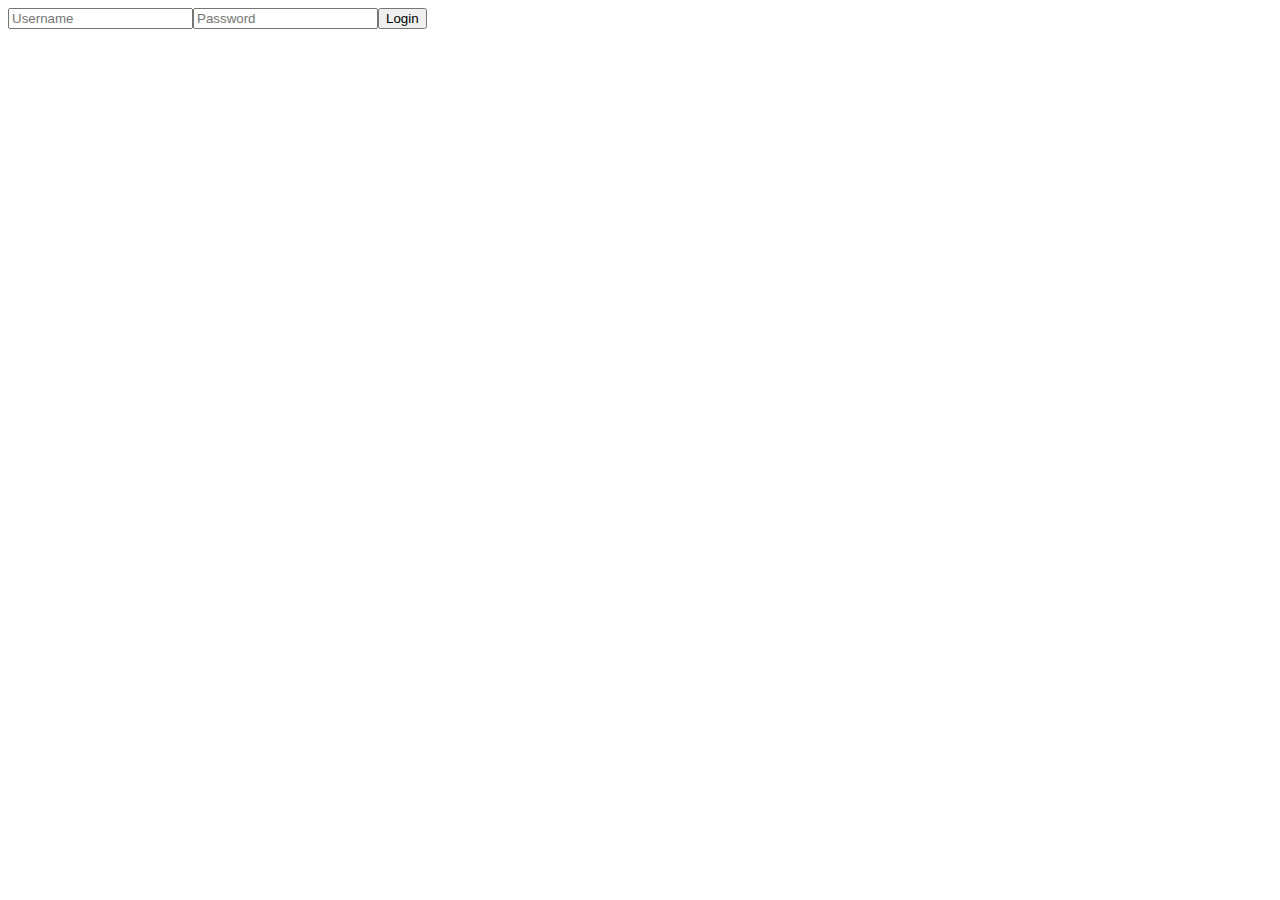
<file: index.html>
<!DOCTYPE html>
<html lang="en">
<head>
    <meta charset="UTF-8">
    <meta name="viewport" content="width=device-width, initial-scale=1.0">
    <title>Document</title>
</head>
<body>
    <script src="script.js"></script>
</body>
</html>
</file>
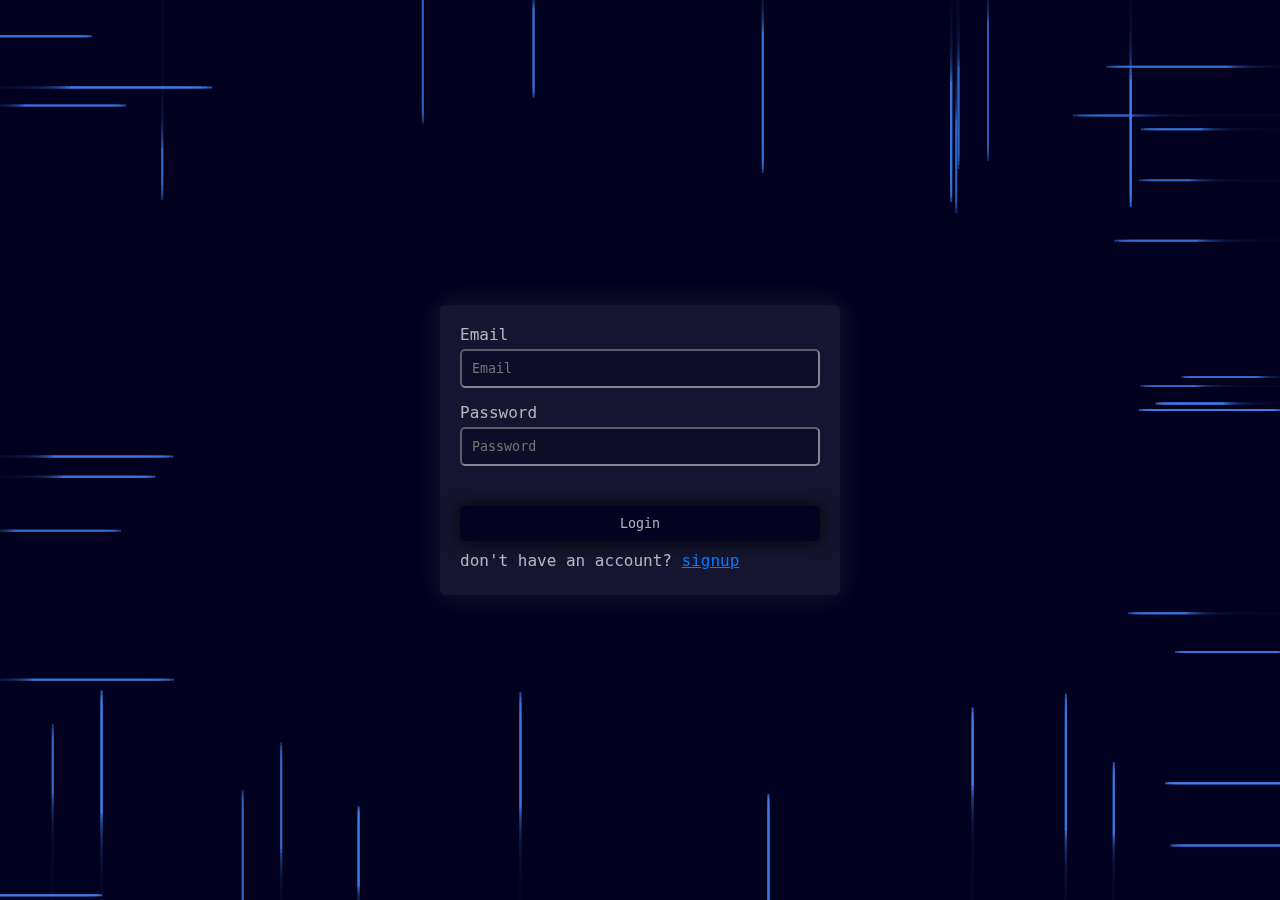
<file: public/index.html>
<!DOCTYPE html>
<html lang="en">
  <head>
    <meta charset="UTF-8" />
    <meta name="viewport" content="width=device-width, initial-scale=1.0" />
    <title>Login</title>
    <link
      rel="stylesheet"
      href="https://cdnjs.cloudflare.com/ajax/libs/font-awesome/6.5.0/css/all.min.css"
    />
    <link rel="stylesheet" href="../css/signup.css" />
    <link rel="stylesheet" href="../css/background.css" />
  </head>

  <body>
    <canvas id="beamsCanvas"></canvas>

    <form action="" id="login-form">
      <div>
        <label for="email">Email</label>
        <input type="text" id="email" placeholder="Email" />
        <span id="email-error" class="error"></span>
      </div>
      <div>
        <label for="password">Password</label>
        <input type="password" id="password" placeholder="Password" />
        <span id="password-error" class="error"></span>
      </div>

      <button type="submit" id="login-btn">Login</button>
      <p id="do-not-have-account">
        don't have an account?
        <span><a href="signUp.html" id="signup-link">signup</a></span>
      </p>

      <div id="error-message" class="error-message"></div>
    </form>

    <script src="../script/background.js"></script>
    <script src="../script/login.js"></script>
  </body>
</html>
</file>
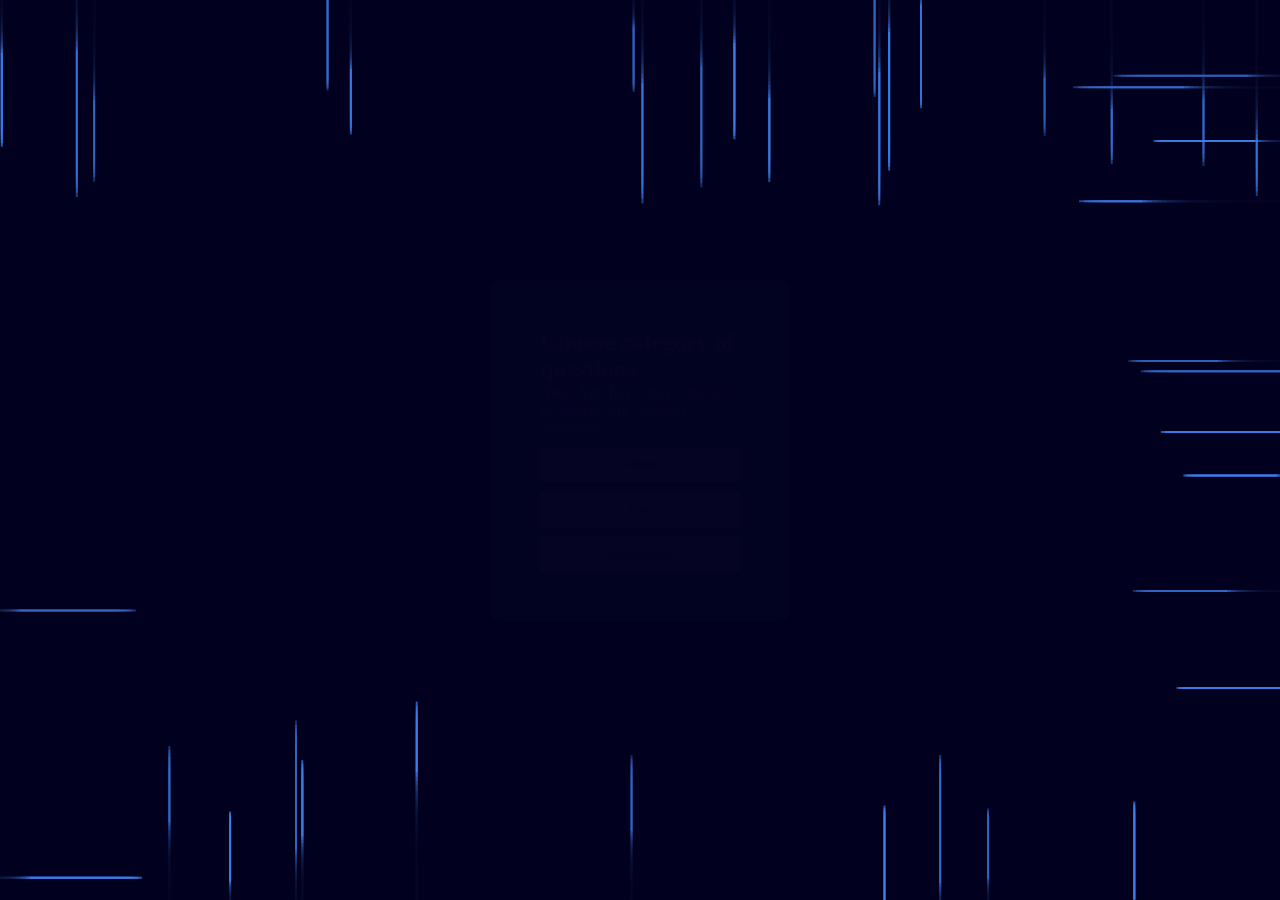
<file: html/questions.html>
<!DOCTYPE html>
<html lang="en">

<head>
  <meta charset="UTF-8" />
  <meta name="viewport" content="width=device-width, initial-scale=1.0" />
  <title>Document</title>
  <link rel="stylesheet" href="https://cdnjs.cloudflare.com/ajax/libs/font-awesome/6.5.0/css/all.min.css">
  <link rel="stylesheet" href="../css/questions.css" />
  <link rel="stylesheet" href="../css/background.css" />

</head>

<body>
  <canvas id="beamsCanvas"></canvas>

  <div id="categories-layout">
    <header>
      <h2>Choose category of questions</h2>
      <p>Note: You have only 3 minutes to answer any category questions</p>
    </header>
    <div id="category">
      <button class="category-btn" id="html-questions">Html</button>
      <button class="category-btn" id="css-questions">Css</button>
      <button class="category-btn" id="js-questions">Javascript</button>
    </div>
  </div>
  <script src="../script/questions.js"></script>
  <script src="../script/background.js"></script>
</body>

</html>
</file>
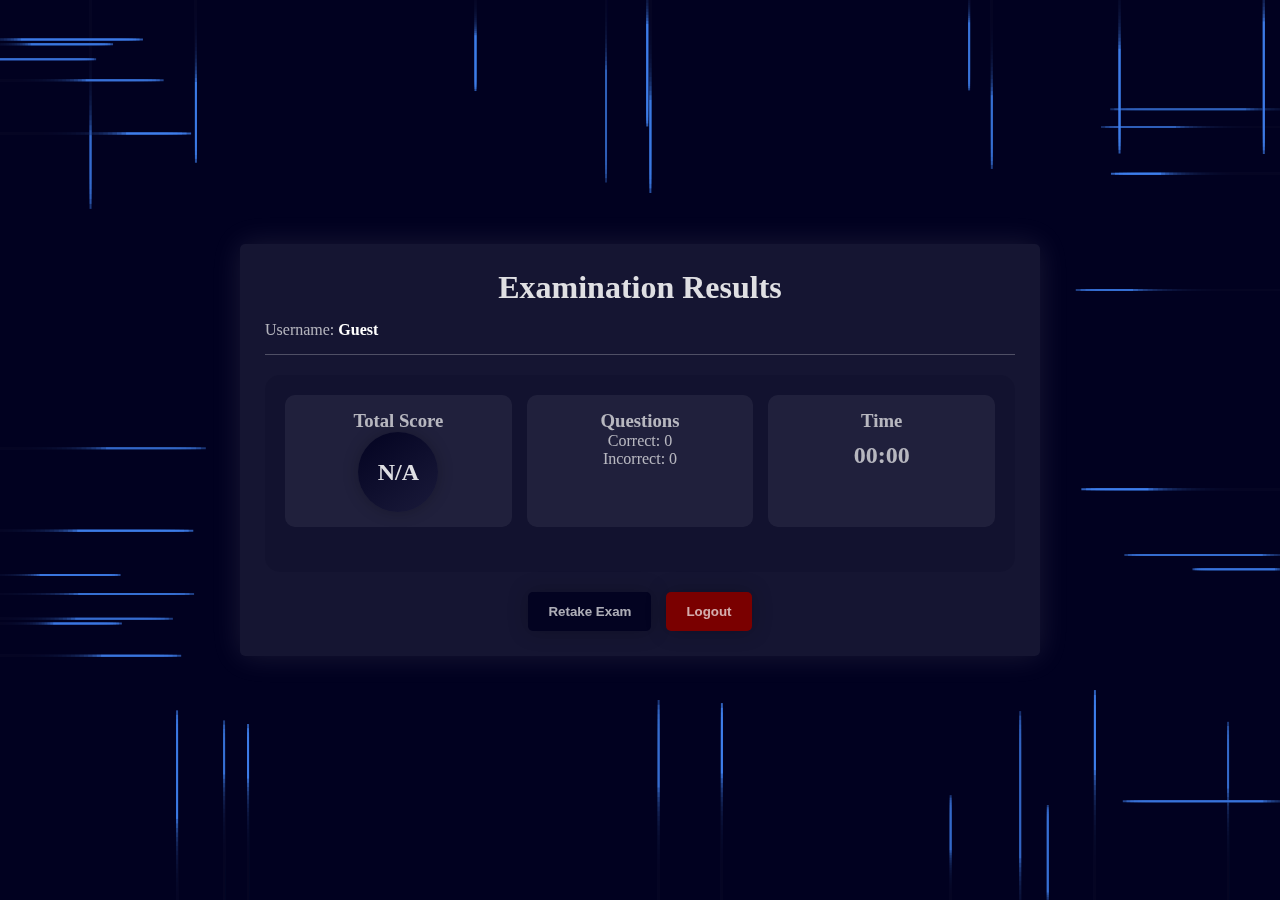
<file: html/results.html>
<!DOCTYPE html>
<html lang="en">

<head>
    <meta charset="UTF-8" />
    <meta name="viewport" content="width=device-width, initial-scale=1.0" />
    <title>Examination alults</title>
    <link rel="stylesheet" href="https://cdnjs.cloudflare.com/ajax/libs/font-awesome/6.5.0/css/all.min.css">
    <link rel="stylesheet" href="../css/background.css" />
    <link rel="stylesheet" href="../css/results.css">
</head>

<body>
    <canvas id="beamsCanvas"></canvas>

    <canvas id="fireworksCanvas" class="hidden"></canvas>


    <div id="success-screen" class="result-state hidden">
        <h1></h1>
        <p>You passed the exam with <span id="score-success"></span>%</p>
    </div>
    
    <div id="fail-screen" class="result-state hidden">
        <h1></h1>
    </div>
    
    <div id="results-container">
        <div class="results-header">
            <h1>Examination Results</h1>
            <p id="result-message" class="result-message hidden"></p>
            <div class="user-info">
                <p>Username: <span id="username-display">Loading...</span></p>
            </div>
        </div>

        <div class="results-card">
            <div class="results-summary">
                <div class="summary-item">
                    <h3>Total Score</h3>
                    <div class="score-circle" id="total-score">0%</div>
                </div>
                <div class="summary-item">
                    <h3>Questions</h3>
                    <p>Correct: <span id="correct-count">0</span></p>
                    <p>Incorrect: <span id="incorrect-count">0</span></p>
                </div>
                <div class="summary-item">
                    <h3>Time</h3>
                    <div class="time-taken" id="time-taken">00:00</div>
                </div>
            </div>
        </div>

        <div class="action-buttons">
            <button id="retake-exam-btn">Retake Exam</button>
            <button id="logout-btn">Logout</button>
        </div>
    </div>

    <script src="../script/results.js"></script>
    <script src="../script/background.js"></script>
</body>

</html>
</file>
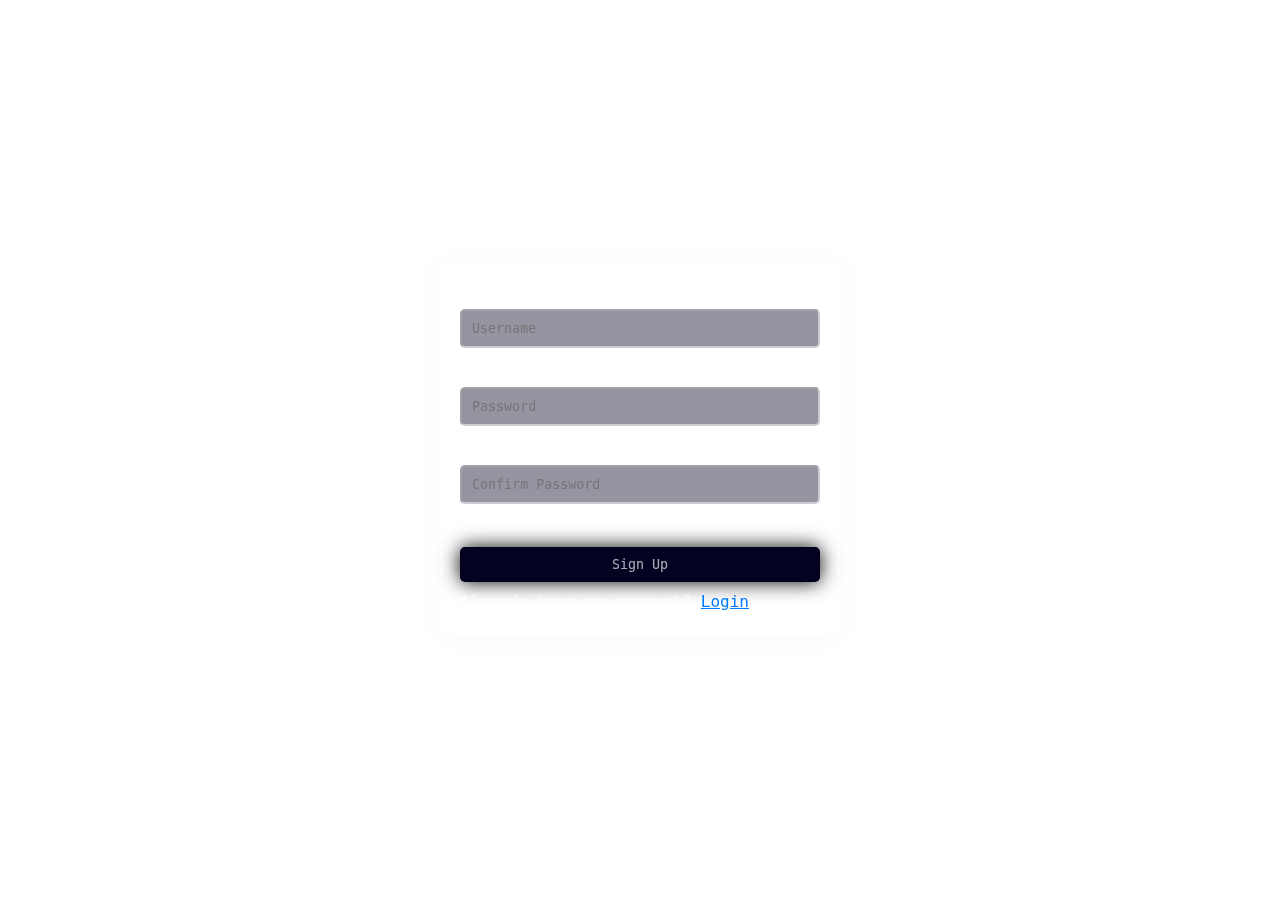
<file: html/signup.html>
<!DOCTYPE html>
<html lang="en">
  <head>
    <meta charset="UTF-8" />
    <meta name="viewport" content="width=device-width, initial-scale=1.0" />
    <title>Sign Up</title>
    <link rel="stylesheet" href="../css/signup.css" />
  </head>
  <body>
    <form action="" id="login-form">
      <div>
        <label for="userName">Username</label>
        <input type="text" id="userName" placeholder="Username" />
        <span id="userName-error" class="error"></span>
      </div>
      <div>
        <label for="password">Password</label>
        <input type="password" id="password" placeholder="Password" />
        <span id="password-error" class="error"></span>
      </div>
      <div>
        <label for="confirm-password">Confirm Password</label>
        <input
          type="password"
          id="confirm-password"
          placeholder="Confirm Password"
        />
        <span id="confirm-password-error" class="error"></span>
      </div>
      <button type="submit" id="signUp-btn">Sign Up</button>
      <p id="already-have-account">
        Already have an account? <span><a href="./login.html">Login</a></span>
      </p>

      <div id="error-message"></div>
      <div id="success-message"></div>
    </form>
    <script src="../script/signup.js"></script>
  </body>
</html>
</file>
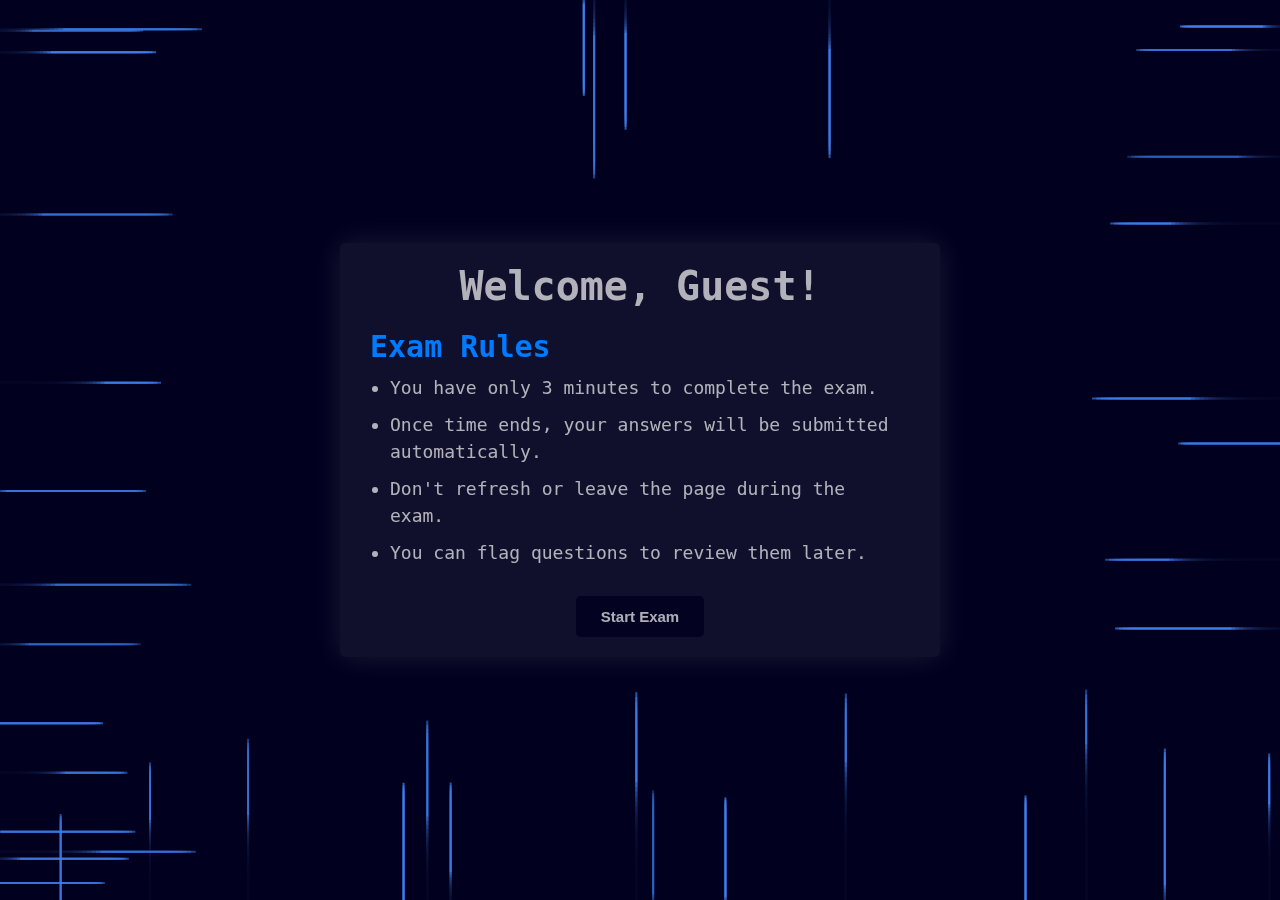
<file: html/welcome.html>
<!DOCTYPE html>
<html lang="en">
<head>
  <meta charset="UTF-8" />
  <meta name="viewport" content="width=device-width, initial-scale=1.0"/>
  <title>Welcome to Exam</title>
  <link rel="stylesheet" href="https://cdnjs.cloudflare.com/ajax/libs/font-awesome/6.5.0/css/all.min.css">
  <link rel="stylesheet" href="../css/background.css">
  <link rel="stylesheet" href="../css/welcome.css">
</head>
<body>
  <canvas id="beamsCanvas"></canvas>

  <div class="welcome-container">
    <h1 id="welcome-message">Welcome!</h1>

    <div class="rules">
      <h2>Exam Rules</h2>
      <ul>
        <li>You have only 3 minutes to complete the exam.</li>
        <li>Once time ends, your answers will be submitted automatically.</li>
        <li>Don't refresh or leave the page during the exam.</li>
        <li>You can flag questions to review them later.</li>
      </ul>
    </div>

    <button id="start-btn">Start Exam</button>
  </div>

  <script src="../script/background.js"></script>
  <script src="../script/welcome.js"></script>
</body>
</html>
</file>
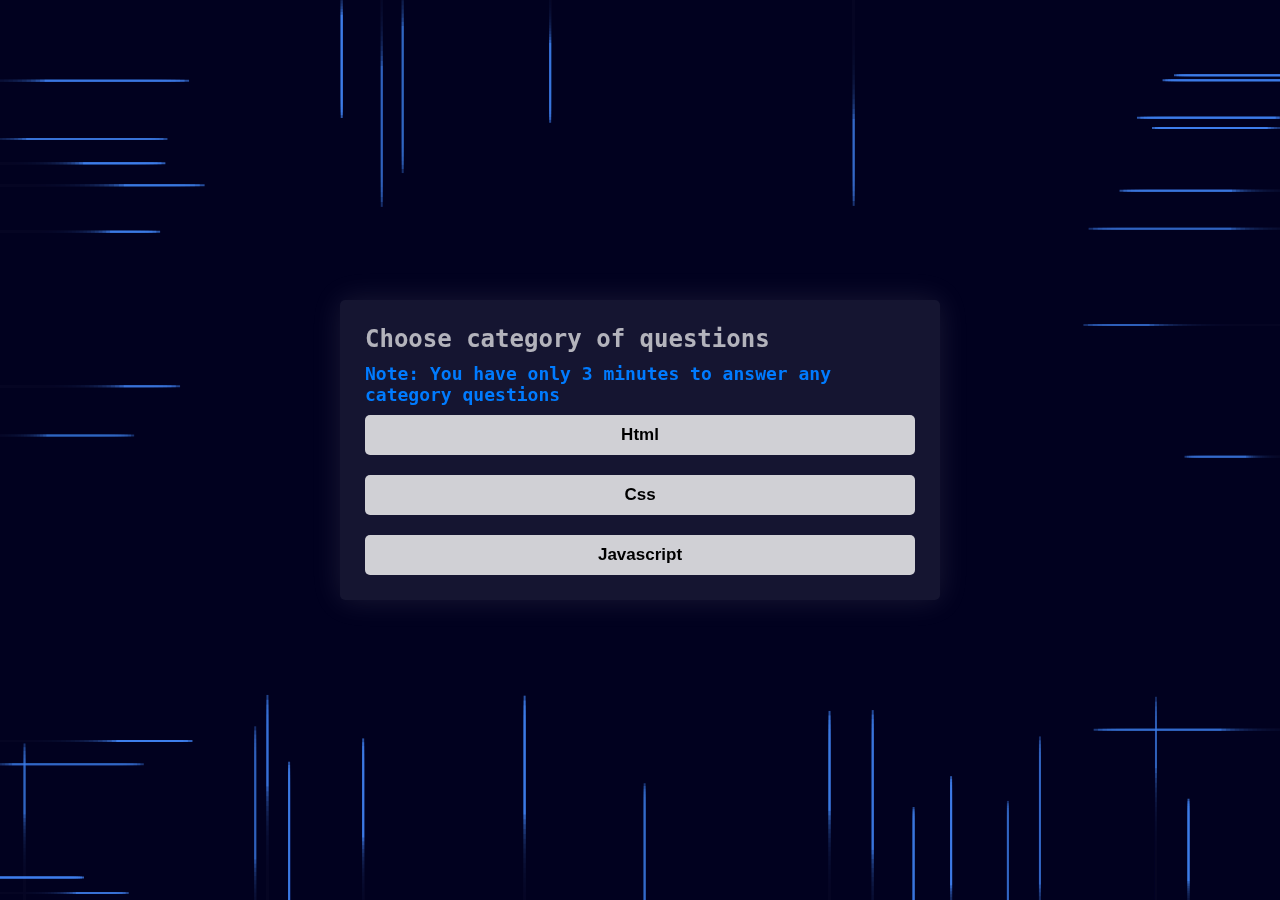
<file: public/questions.html>
<!DOCTYPE html>
<html lang="en">
  <head>
    <meta charset="UTF-8" />
    <meta name="viewport" content="width=device-width, initial-scale=1.0" />
    <title>Document</title>
    <link
      rel="stylesheet"
      href="https://cdnjs.cloudflare.com/ajax/libs/font-awesome/6.5.0/css/all.min.css"
    />
    <link rel="stylesheet" href="css/questions.css" />
    <link rel="stylesheet" href="css/background.css" />
  </head>

  <body>
    <canvas id="beamsCanvas"></canvas>

    <div id="categories-layout">
      <header>
        <h2>Choose category of questions</h2>
        <p>Note: You have only 3 minutes to answer any category questions</p>
      </header>
      <div id="category">
        <button class="category-btn" id="html-questions">Html</button>
        <button class="category-btn" id="css-questions">Css</button>
        <button class="category-btn" id="js-questions">Javascript</button>
      </div>
    </div>
    <div class="message hidden">Please answer all questions</div>
    <script src="script/questions.js"></script>
    <script src="script/background.js"></script>
  </body>
</html>
</file>
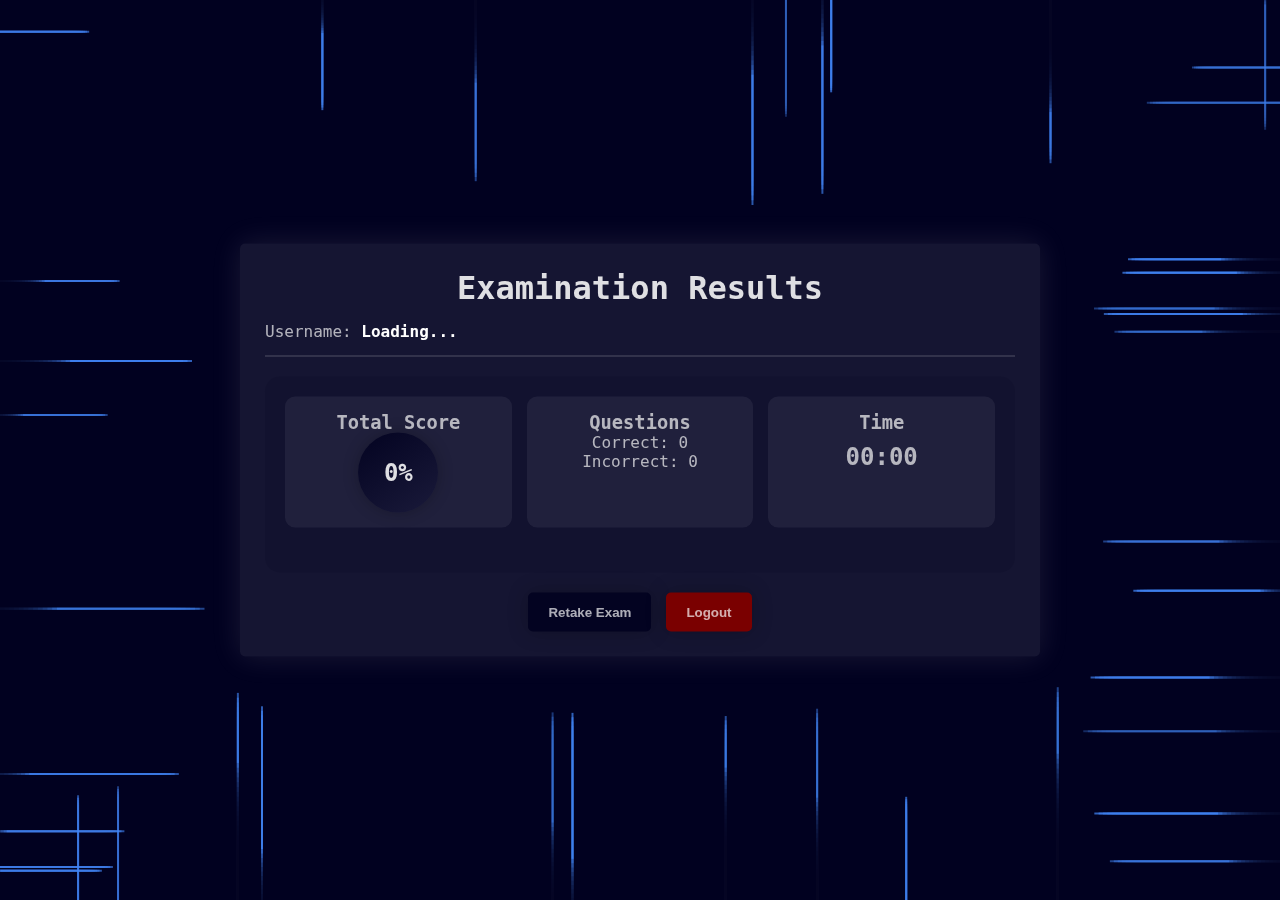
<file: public/results.html>
<!DOCTYPE html>
<html lang="en">

<head>
    <meta charset="UTF-8" />
    <meta name="viewport" content="width=device-width, initial-scale=1.0" />
    <title>Examination alults</title>
    <link rel="stylesheet" href="https://cdnjs.cloudflare.com/ajax/libs/font-awesome/6.5.0/css/all.min.css">
    <link rel="stylesheet" href="css/background.css" />
    <link rel="stylesheet" href="css/results.css">
</head>

<body>
    <canvas id="beamsCanvas"></canvas>
    <canvas id="fireworksCanvas" class="hidden"></canvas>
    <div id="success-screen" class="result-state hidden">
        <h1></h1>
        <p>You passed the exam with <span id="score-success"></span>%</p>
    </div>
    
    <div id="fail-screen" class="result-state hidden">
        <h1></h1>
    </div>
    
    <div id="results-container">
        <div class="results-header">
            <h1>Examination Results</h1>
            <p id="result-message" class="result-message hidden"></p>

            <div class="user-info">
                <p>Username: <span id="username-display">Loading...</span></p>
            </div>
        </div>

        <div class="results-card">
            <div class="results-summary">
                <div class="summary-item">
                    <h3>Total Score</h3>
                    <div class="score-circle" id="total-score">0%</div>
                </div>
                <div class="summary-item">
                    <h3>Questions</h3>
                    <p>Correct: <span id="correct-count">0</span></p>
                    <p>Incorrect: <span id="incorrect-count">0</span></p>
                </div>
                <div class="summary-item">
                    <h3>Time</h3>
                    <div class="time-taken" id="time-taken">00:00</div>
                </div>
            </div>
        </div>

        <div class="action-buttons">
            <button id="retake-exam-btn">Retake Exam</button>
            <button id="logout-btn">Logout</button>
        </div>
    </div>

    <script src="script/results.js"></script>
    <script src="script/background.js"></script>
</body>

</html>
</file>
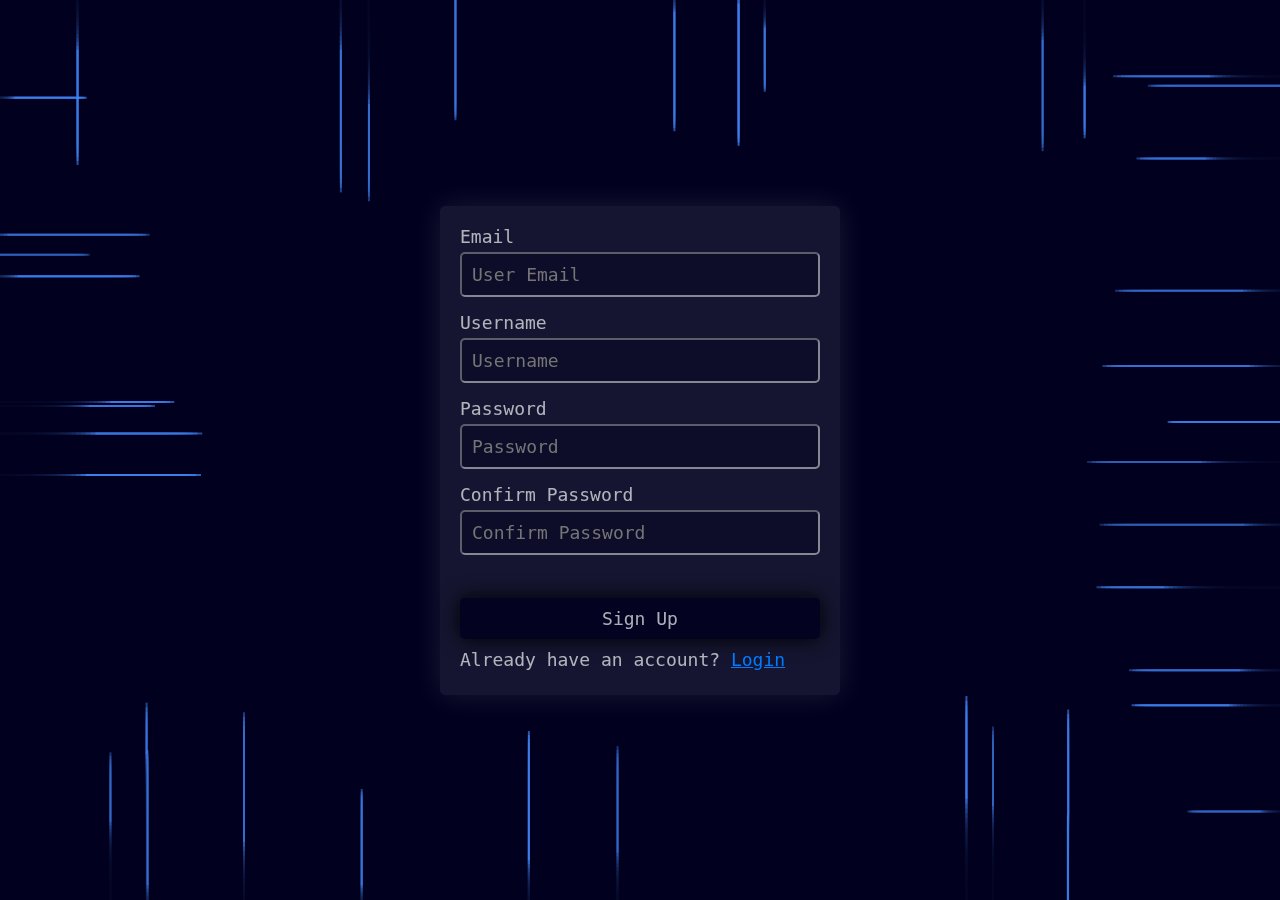
<file: public/signup.html>
<!DOCTYPE html>
<html lang="en">

<head>
    <meta charset="UTF-8">
    <meta name="viewport" content="width=device-width, initial-scale=1.0">
    <title>SignUp</title>
    <link rel="stylesheet" href="https://cdnjs.cloudflare.com/ajax/libs/font-awesome/6.5.0/css/all.min.css">
    <link rel="stylesheet" href="css/signup.css" />
    <link rel="stylesheet" href="css/background.css">

</head>

<body>

    <canvas id="beamsCanvas"></canvas>

    <form action="" id="login-form">
        <div>
            <label for="email">Email</label>
            <input type="email" id="email" placeholder="User Email" />
            <span id="email-error" class="error"></span>
        </div>
        <div>
            <label for="userName">Username</label>
            <input type="text" id="userName" placeholder="Username" />
            <span id="userName-error" class="error"></span>
        </div>
        <div>
            <label for="password">Password</label>
            <input type="password" id="password" placeholder="Password" />
            <span id="password-error" class="error"></span>
        </div>
        <div>
            <label for="confirm-password">Confirm Password</label>
            <input type="password" id="confirm-password" placeholder="Confirm Password" />
            <span id="confirm-password-error" class="error"></span>
        </div>
        <button type="submit" id="signUp-btn">Sign Up</button>
        <p id="already-have-account">
            Already have an account? <span><a href="index.html">Login</a></span>
        </p>

        <div id="error-message"></div>
        <div id="success-message"></div>
    </form>


    <script src="script/background.js"></script>
    <script src="script/signup.js"></script>
</body>

</html>
</file>
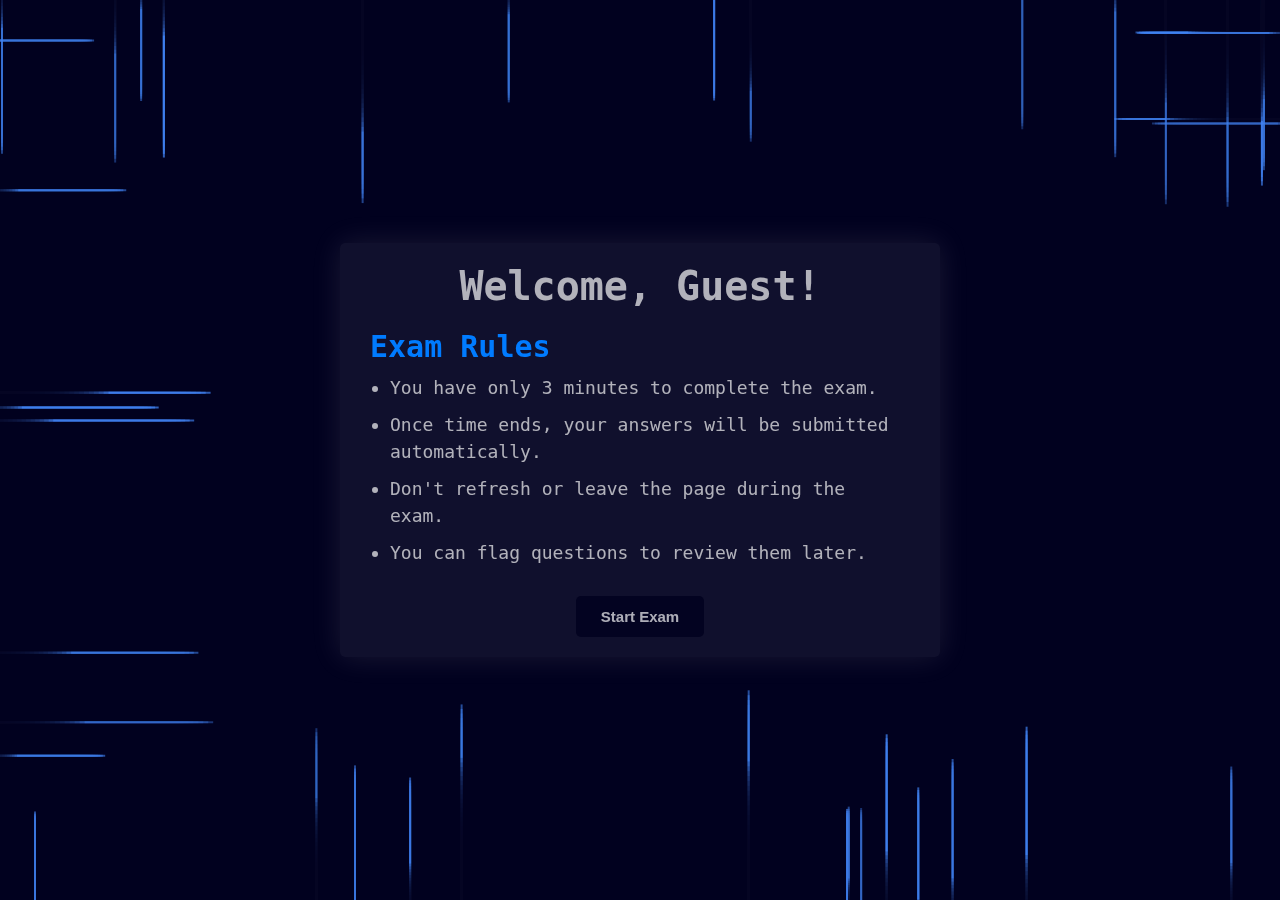
<file: public/welcome.html>
<!DOCTYPE html>
<html lang="en">
<head>
  <meta charset="UTF-8" />
  <meta name="viewport" content="width=device-width, initial-scale=1.0"/>
  <title>Welcome to Exam</title>
  <link rel="stylesheet" href="https://cdnjs.cloudflare.com/ajax/libs/font-awesome/6.5.0/css/all.min.css">
  <link rel="stylesheet" href="css/background.css">
  <link rel="stylesheet" href="css/welcome.css">
</head>
<body>
  <canvas id="beamsCanvas"></canvas>

  <div class="welcome-container">
    <h1 id="welcome-message">Welcome!</h1>

    <div class="rules">
      <h2>Exam Rules</h2>
      <ul>
        <li>You have only 3 minutes to complete the exam.</li>
        <li>Once time ends, your answers will be submitted automatically.</li>
        <li>Don't refresh or leave the page during the exam.</li>
        <li>You can flag questions to review them later.</li>
      </ul>
    </div>

    <button id="start-btn">Start Exam</button>
  </div>

  <script src="script/background.js"></script>
  <script src="script/welcome.js"></script>
</body>
</html>
</file>
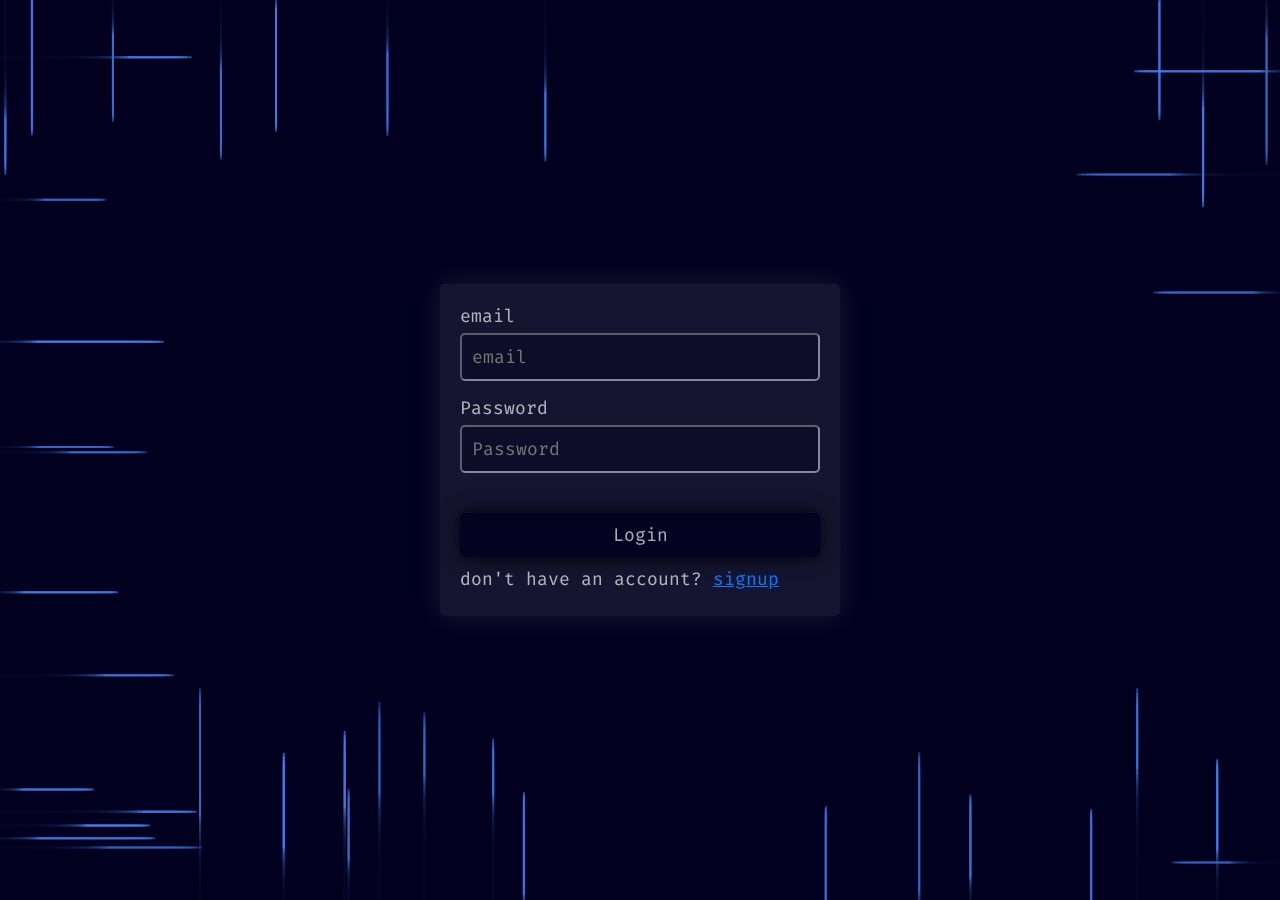
<file: public/html/login.html>
<!DOCTYPE html>
<html lang="en">

<head>
    <meta charset="UTF-8" />
    <meta name="viewport" content="width=device-width, initial-scale=1.0" />
    <title>Login</title>
    <link href="https://fonts.googleapis.com/css2?family=Fira+Code&display=swap" rel="stylesheet">
    <link rel="stylesheet" href="../css/signup.css" />
    <link rel="stylesheet" href="../css/background.css">
</head>

<body>
    <canvas id="beamsCanvas"></canvas>

    <form action="" id="login-form">
        <div>
            <label for="email">email</label>
            <input type="text" id="email" placeholder="email" />
            <span id="email-error" class="error"></span>
        </div>
        <div>
            <label for="password">Password</label>
            <input type="password" id="password" placeholder="Password" />
            <span id="password-error" class="error"></span>
        </div>

        <button type="submit" id="login-btn">Login</button>
        <p id="do-not-have-account">
            don't have an account? <span><a href="signUp.html" id="signup-link">signup</a></span>
        </p>

        <div id="error-message" class="error-message"></div>
    </form>

    <script src="../script/background.js"></script>
    <script src="../script/login.js"></script>
</body>

</html>
</file>
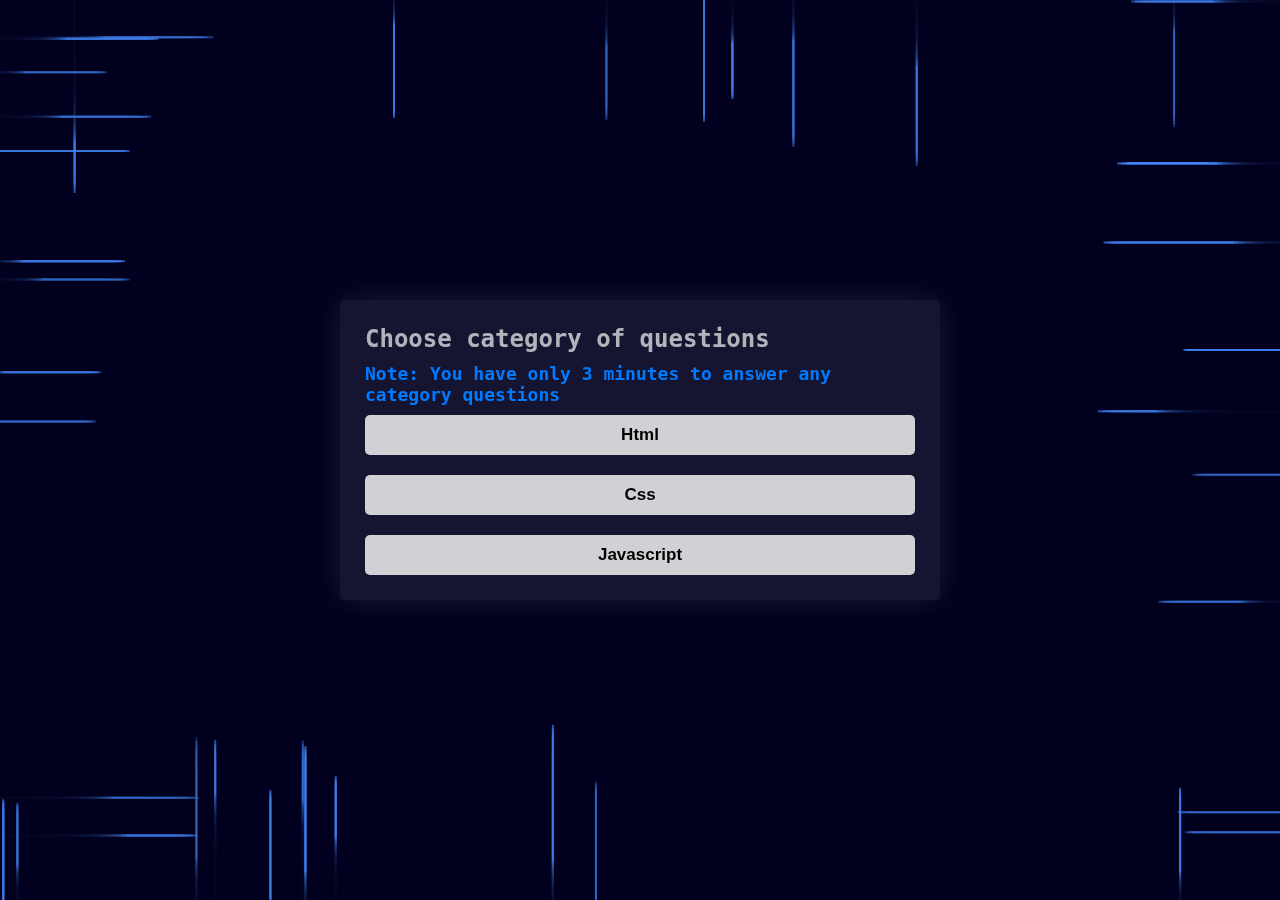
<file: public/html/questions.html>
<!DOCTYPE html>
<html lang="en">
  <head>
    <meta charset="UTF-8" />
    <meta name="viewport" content="width=device-width, initial-scale=1.0" />
    <title>Document</title>
    <link
      rel="stylesheet"
      href="https://cdnjs.cloudflare.com/ajax/libs/font-awesome/6.5.0/css/all.min.css"
    />
    <link rel="stylesheet" href="../css/questions.css" />
    <link rel="stylesheet" href="../css/background.css" />
  </head>

  <body>
    <canvas id="beamsCanvas"></canvas>

    <div id="categories-layout">
      <header>
        <h2>Choose category of questions</h2>
        <p>Note: You have only 3 minutes to answer any category questions</p>
      </header>
      <div id="category">
        <button class="category-btn" id="html-questions">Html</button>
        <button class="category-btn" id="css-questions">Css</button>
        <button class="category-btn" id="js-questions">Javascript</button>
      </div>
    </div>
    <div class="message hidden">Please answer all questions</div>
    <script src="../script/questions.js"></script>
    <script src="../script/background.js"></script>
  </body>
</html>
</file>
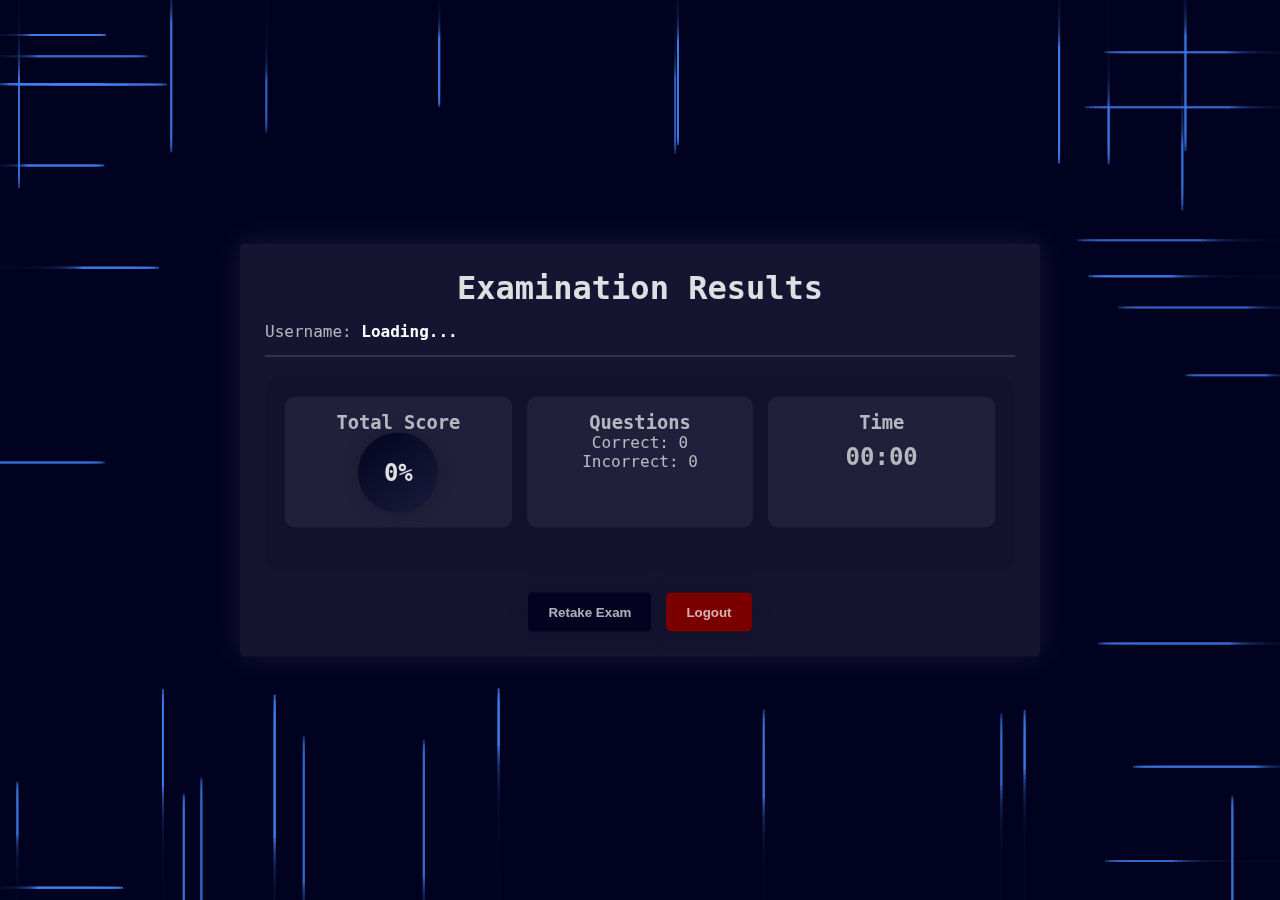
<file: public/html/results.html>
<!DOCTYPE html>
<html lang="en">

<head>
    <meta charset="UTF-8" />
    <meta name="viewport" content="width=device-width, initial-scale=1.0" />
    <title>Examination alults</title>
    <link rel="stylesheet" href="https://cdnjs.cloudflare.com/ajax/libs/font-awesome/6.5.0/css/all.min.css">
    <link rel="stylesheet" href="../css/background.css" />
    <link rel="stylesheet" href="../css/results.css">
</head>

<body>
    <canvas id="beamsCanvas"></canvas>
    <canvas id="fireworksCanvas" class="hidden"></canvas>
    <div id="success-screen" class="result-state hidden">
        <h1></h1>
        <p>You passed the exam with <span id="score-success"></span>%</p>
    </div>
    
    <div id="fail-screen" class="result-state hidden">
        <h1></h1>
    </div>
    
    <div id="results-container">
        <div class="results-header">
            <h1>Examination Results</h1>
            <p id="result-message" class="result-message hidden"></p>

            <div class="user-info">
                <p>Username: <span id="username-display">Loading...</span></p>
            </div>
        </div>

        <div class="results-card">
            <div class="results-summary">
                <div class="summary-item">
                    <h3>Total Score</h3>
                    <div class="score-circle" id="total-score">0%</div>
                </div>
                <div class="summary-item">
                    <h3>Questions</h3>
                    <p>Correct: <span id="correct-count">0</span></p>
                    <p>Incorrect: <span id="incorrect-count">0</span></p>
                </div>
                <div class="summary-item">
                    <h3>Time</h3>
                    <div class="time-taken" id="time-taken">00:00</div>
                </div>
            </div>
        </div>

        <div class="action-buttons">
            <button id="retake-exam-btn">Retake Exam</button>
            <button id="logout-btn">Logout</button>
        </div>
    </div>

    <script src="../script/results.js"></script>
    <script src="../script/background.js"></script>
</body>

</html>
</file>
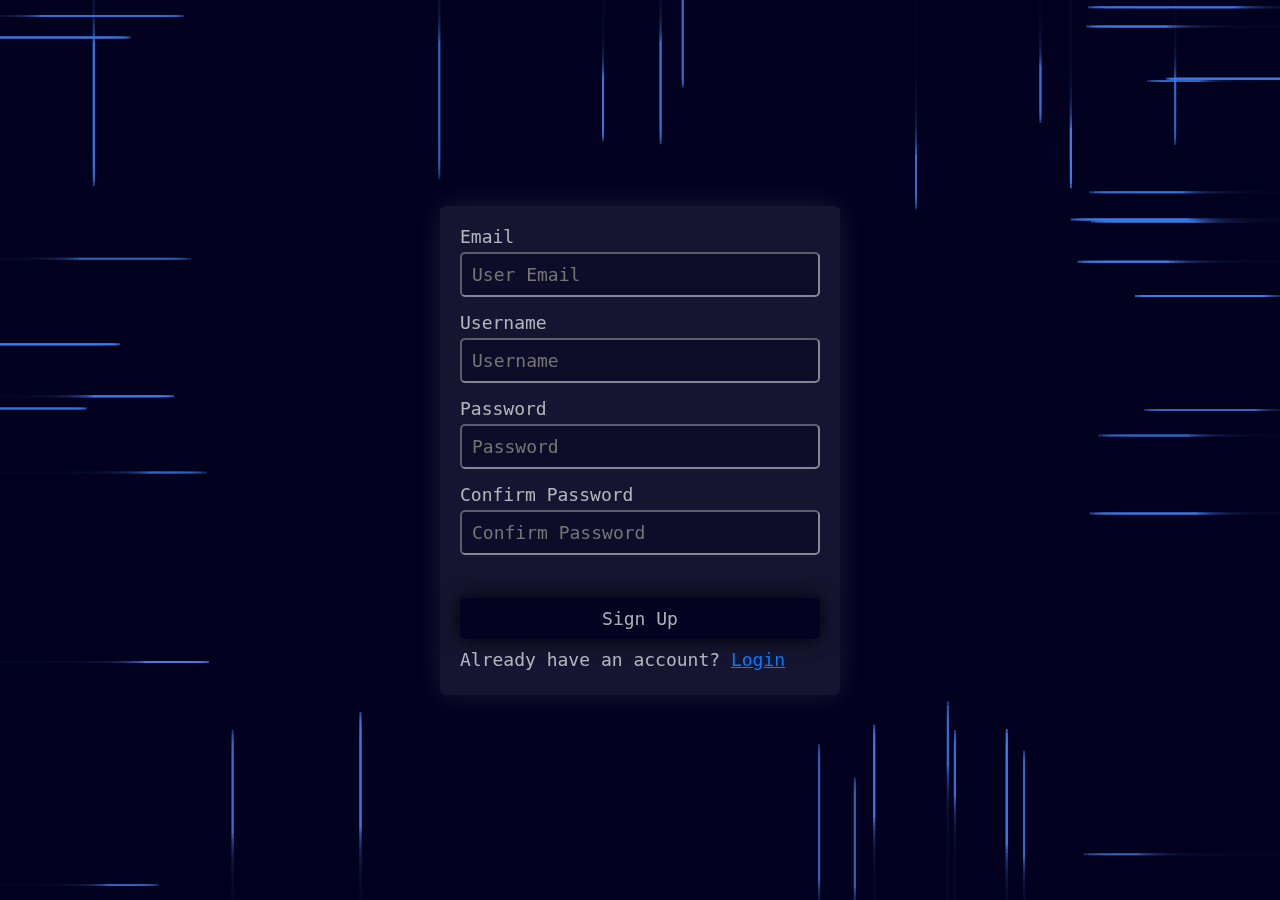
<file: public/html/signup.html>
<!DOCTYPE html>
<html lang="en">

<head>
    <meta charset="UTF-8">
    <meta name="viewport" content="width=device-width, initial-scale=1.0">
    <title>SignUp</title>
    <link rel="stylesheet" href="https://cdnjs.cloudflare.com/ajax/libs/font-awesome/6.5.0/css/all.min.css">
    <link rel="stylesheet" href="../css/signup.css" />
    <link rel="stylesheet" href="../css/background.css">

</head>

<body>

    <canvas id="beamsCanvas"></canvas>

    <form action="" id="login-form">
        <div>
            <label for="email">Email</label>
            <input type="email" id="email" placeholder="User Email" />
            <span id="email-error" class="error"></span>
        </div>
        <div>
            <label for="userName">Username</label>
            <input type="text" id="userName" placeholder="Username" />
            <span id="userName-error" class="error"></span>
        </div>
        <div>
            <label for="password">Password</label>
            <input type="password" id="password" placeholder="Password" />
            <span id="password-error" class="error"></span>
        </div>
        <div>
            <label for="confirm-password">Confirm Password</label>
            <input type="password" id="confirm-password" placeholder="Confirm Password" />
            <span id="confirm-password-error" class="error"></span>
        </div>
        <button type="submit" id="signUp-btn">Sign Up</button>
        <p id="already-have-account">
            Already have an account? <span><a href="../index.html">Login</a></span>
        </p>

        <div id="error-message"></div>
        <div id="success-message"></div>
    </form>


    <script src="../script/background.js"></script>
    <script src="../script/signup.js"></script>
</body>

</html>
</file>
<file: css/signup.css>
@import url("main.css");

* {
  margin: 0;
  padding: 0;
  box-sizing: border-box;
  font-family: 'Fira Code', monospace;
}

body {
  display: flex;
  align-items: center;
  height: 100vh;
  justify-content: center;
}

#login-form {
  display: flex;
  flex-direction: column;
  width: 100%;
  max-width: 400px;
  background-color: #ffffff15;
  padding: 20px;
  backdrop-filter: blur(10px);
  border-radius: 5px;
  box-shadow: 0 0 30px #dbd6d61f;
  gap: 10px;
  position: absolute;
}

#login-form label,
#already-have-account,
#do-not-have-account {
  margin-bottom: 5px;
  color: #ffffffad;
  display: block;
}

#login-form input {
  width: 100%;
  padding: 10px;
  border-color: #ffffff80;
  cursor: pointer;
  border-radius: 5px;
  background-color: #0303216b;
  color: #ffffff80;
}

input:-webkit-autofill {
  background-color: #ffffffad !important;
  -webkit-box-shadow: 0 0 0px 1000px #ffffffad inset !important;
  -webkit-text-fill-color: #000 !important;
  transition: background-color 5000s ease-in-out 0s;
}

#login-form input:hover::placeholder {
  color: #030321;
}

#login-form input:hover {
  background-color: #ffffffad;
  color: #030321;
}

#login-form button {
  background-color: #030321;
  color: #ffffffad;
  border: none;
  border-radius: 5px;
  padding: 10px;
  cursor: pointer;
  box-shadow: 0 0 20px #000000;
  margin-top: 25px;
}

#login-form button:hover {
  background-color: #ffffffad;
  color: #030321;
}

.error {
  color: red;
  margin-top: 5px;
  display: block;
}

#confirm-password-error {
  margin-bottom: 8px;
}

#error-message {
  display: none;
  color: #f0f0f0;
  background-color: red;
  border-radius: 5px;
  padding: 10px;
}

#success-message {
  display: none;
  color: #f0f0f0;
  background-color: green;
  border-radius: 5px;
  padding: 10px;
}

.error-border {
  outline-color: red;
}

a {
  color: #007BFF;
}
</file>
<file: css/background.css>
* {
    margin: 0;
    padding: 0;
    box-sizing: border-box;
}

body {
    overflow: hidden;
    background-color: #070721;
}

#beamsCanvas {
    position: fixed;
    top: 0;
    left: 0;
    width: 100%;
    height: 100%;
}
</file>
<file: css/questions.css>
@import url('./main.css');

#categories-layout {
    display: flex;
    flex-direction: column;
    width: 300px;
    margin: 0 auto;
    gap: 10px;
    /* border: 1px solid; */
    padding: 50px;
    border-radius: 10px;
    background-color: var(--main-color);
    color: white;
}

header {
    display: flex;
    flex-direction: column;
}

#category {
    display: flex;
    flex-direction: column;
    gap: 10px;
}

.category-btn {
    padding: 10px;
    cursor: pointer;
    border-radius: 5px;
    border: none;
    background-color: white;
    color: var(--main-color);
    font-weight: bold;
}

.loading-screen {
    display: flex;
    justify-content: center;
    align-items: center;
    height: 100vh;
}

.loader {
    border: 16px solid #f3f3f3;
    border-radius: 50%;
    border-top: 16px solid var(--main-color);
    width: 120px;
    height: 120px;
    animation: spin 2s linear infinite;
}

@keyframes spin {
    0% {
        transform: rotate(0deg);
    }

    100% {
        transform: rotate(360deg);
    }
}

.warning {
    color: red;
}

.questions-layout {
    display: flex;
    flex-direction: column;
    justify-content: space-between;
    gap: 20px;

}

.questions-layout section {
    display: flex;
    flex-direction: column;
    gap: 20px;
    max-width: 600px;
    width: 100%;
}

.questions-layout aside {
    display: flex;
    flex-wrap: wrap;
    gap: 20px;
    padding: 10px;
}

.question {
    display: flex;
    flex-direction: column;
    gap: 20px;
}

.question ul {
    display: flex;
    flex-direction: column;
    gap: 10px;
}

.option {
    display: flex;
    gap: 10px;
    border: 1px solid var(--main-color);
    padding: 10px;
    border-radius: 5px;
    cursor: pointer;
}

.option:hover {
    background-color: var(--gray-color);
    /* color: white; */
}

.btns {
    display: flex;
    gap: 10px;
    justify-content: space-between;
}

.next-btn,
.previous-btn {
    padding: 10px;
    cursor: pointer;
    border-radius: 5px;
    border: none;
    background-color: var(--main-color);
    color: white;
    font-weight: bold;
}

.submit-btn {
    padding: 10px;
    cursor: pointer;
    border-radius: 5px;
    border: none;
    background-color: var(--green-color);
    color: white;
    font-weight: bold;

}

button:disabled {
    background-color: var(--secondary-color);
    color: var(--main-color);
    cursor: not-allowed;
}

#loading-nav {
    position: absolute;
    top: 0;
    left: 0;
    height: 10px;
    background-color: var(--main-color);
    border-top-right-radius: 6px;
    border-bottom-right-radius: 6px;
}

#flag::after {
    content: "\f024";
    font-family: "Font Awesome 6 Free";
    font-weight: 900;
    font-size: 20px;
    color: var(--main-color);
    cursor: pointer;
}

#header {
    display: flex;
    justify-content: space-between;
    align-items: center;
}

.question-icon {
    width: 35px;
    height: 35px;
    border-radius: 50%;
    background-color: var(--gray-color);
    display: flex;
    justify-content: center;
    align-items: center;
    cursor: pointer;
}

.active-question {
    background-color: #666fa791;
    color: white;
}

.flagged-question,
.flagged-and-answered-question {
    background-color: red;
    color: white;
}

.flagged-and-active-question {
    background-color: rgb(125, 48, 48);
    color: white;
}

.answered-question {
    background-color: var(--main-color);
    color: white;
}
</file>
<file: css/results.css>
@import url("main.css");

body {

    background: #1a1a3a;
}

#results-container {
    position: absolute;
    top: 50%;
    left: 50%;
    transform: translate(-50%, -50%);
    display: flex;
    flex-direction: column;
    background-color: #ffffff15;
    padding: 25px;
    backdrop-filter: blur(10px);
    border-radius: 5px;
    box-shadow: 0 0 30px #dbd6d61f;
    width: 90%;
    max-width: 800px;
    color: #ffffffad;
    z-index: 10;
    transition: none;
}



.results-header {
    text-align: center;
    margin-bottom: 20px;
    padding-bottom: 15px;
    border-bottom: 1px solid #ffffff40;
}

.results-header h1 {
    margin-bottom: 15px;
    color: #ffffffdd;
}

.user-info {
    display: flex;
    justify-content: space-between;
    flex-wrap: wrap;
    gap: 10px;
}

.user-info span {
    font-weight: bold;
    color: #ffffff;
}

.results-card {
    background-color: #03032120;
    border-radius: 15px;
    padding: 20px;
    margin-bottom: 20px;
}

.results-summary {
    display: flex;
    justify-content: space-between;
    flex-wrap: wrap;
    margin-bottom: 25px;
    gap: 15px;
}

.summary-item {
    flex: 1;
    min-width: 150px;
    text-align: center;
    padding: 15px;
    background-color: #ffffff10;
    border-radius: 10px;
}

.score-circle {
    width: 80px;
    height: 80px;
    border-radius: 50%;
    background: linear-gradient(145deg, #030321, #1a1a3a);
    margin: 0 auto;
    display: flex;
    align-items: center;
    justify-content: center;
    font-size: 1.5rem;
    font-weight: bold;
    color: #ffffffdd;
    box-shadow: 0 0 15px #00000040;
}

.time-taken {
    font-size: 1.5rem;
    font-weight: bold;
    margin-top: 10px;
}

.action-buttons {
    display: flex;
    justify-content: center;
    gap: 15px;
    flex-wrap: wrap;
}

.action-buttons button {
    background-color: #030321;
    color: #ffffffad;
    border: none;
    border-radius: 5px;
    padding: 12px 20px;
    cursor: pointer;
    font-weight: bold;
    box-shadow: 0 0 20px #00000040;

}

.action-buttons button:hover {
    background-color: #ffffffad;
    color: #030321;
} 


#logout-btn {
    background-color: #7a0000;
}

#logout-btn:hover {
    background-color: #ff3333;
    color: #ffffffdd;
}

.result-message {
    font-size: 40px;
    margin-top: 10px;
    font-weight: bold;
    color: #f44336;
}

.result-message.success {
    color: #4caf50;
}

.hidden {
    display: none;
}

#fireworksCanvas {
    position: fixed;
    top: 0;
    left: 0;
    z-index: 1;
    pointer-events: none;
}

.success {
    color: #00ff99;
    font-size: 40px;
    margin-top: 10px;
}

@media screen and (max-width: 575px) {
    #results-container {
        width: 95%;
        padding: 15px;
        top: 45%;
    }
    
    .results-header h1 {
        font-size: 1.5rem;
    }
    
    .user-info {
        flex-direction: column;
        gap: 5px;
    }
    
    .results-card {
        padding: 15px;
        border-radius: 10px;
    }
    
    .summary-item {
        min-width: 100%;
        margin-bottom: 10px;
    }
    
    .score-circle {
        width: 60px;
        height: 60px;
        font-size: 1.2rem;
    }
    
    .time-taken {
        font-size: 1.2rem;
    }
    
    .action-buttons {
        flex-direction: column;
        width: 100%;
    }
    
    .action-buttons button {
        width: 100%;
    }
    
    .result-message {
        font-size: 24px;
    }
    
    .success {
        font-size: 24px;
    }
}

@media screen and (min-width: 576px) and (max-width: 767px) {
    #results-container {
        width: 90%;
        padding: 20px;
    }
    
    .results-header h1 {
        font-size: 1.8rem;
    }
    
    .summary-item {
        min-width: 45%;
    }
    
    .result-message {
        font-size: 32px;
    }
    
    .success {
        font-size: 32px;
    }
}

@media (max-width: 768px) {
    .results-summary {
        flex-direction: column;
    }

    .summary-item {
        width: 100%;
    }

    .action-buttons {
        flex-direction: column;
    }

    .action-buttons button {
        width: 100%;
    }
}
</file>
<file: css/welcome.css>
@import url("main.css");

body {
    font-family: 'Fira Code', monospace;
    color: #ffffffad;
    display: flex;
    justify-content: center;
    align-items: center;
    height: 100vh;
}

.welcome-container {
    background-color: #ffffff10;
    backdrop-filter: blur(10px);
    padding: 20px;
    border-radius: 5px;
    text-align: center;
    max-width: 600px;
    width: 90%;
    box-shadow: 0 0 30px #dbd6d61f;
}

.welcome-container h1 {
    font-size: 40px;
    margin-bottom: 10px;
    color: #ffffffad;
}

.rules {
    text-align: left;
    margin-top: 10px;
    padding:10px;
    border-radius: 10px;
}

.rules h2 {
    color: #007BFF;
    margin-bottom: 10px;
    font-weight: bold;
    font-size: 30px;
}

.rules ul {
    padding-left: 20px;
}

.rules li {
    margin-bottom: 10px;
    line-height: 1.5;
    font-size: 18px;
}

#start-btn {
    margin-top: 10px;
    padding: 12px 25px;
    font-size: 15px;
    background-color: #030321;
    color: #ffffffad;
    font-weight: bold;
    border: none;
    border-radius: 5px;
    cursor: pointer;
}

#start-btn:hover {
    background-color: #ffffffad;
    color: #030321;
}
</file>
<file: public/css/questions.css>
@import url('../css/main.css');

#categories-layout {
    z-index: 1;
    display: flex;
    position: relative;
    flex-direction: column;
    background-color: #ffffff15;
    padding: 25px;
    backdrop-filter: blur(10px);
    border-radius: 5px;
    box-shadow: 0 0 30px #dbd6d61f;
    max-width: 600px;
    width: 100%;
    margin: 50px auto;
    color: #ffffffad;
    font-weight: bold;

}

#categories-layout p {
    margin-top: 10px;
    color: #007BFF;
    font-weight: bold;
    font-size: 18px;

}

header {
    display: flex;
    flex-direction: column;
}

.question h3 {
    height: 40px;
}

#category {
    display: flex;
    flex-direction: column;
    gap: 10px;
}

.category-btn {
    padding: 10px;
    margin-top: 10px;
    cursor: pointer;
    border-radius: 5px;
    border: none;
    background-color: #ffffffcc;
    font-weight: bold;
    font-size: 17px;
}

.category-btn:hover {
    background-color: #030321d0;
    color: #ffffffad;
    font-weight: bold;

}

.loading-screen {
    display: flex;
    justify-content: center;
    align-items: center;
    height: 100vh;
}

.loader {
    border: 16px solid #f3f3f3;
    border-radius: 50%;
    border-top: 16px solid;
    color: #007BFF;
    width: 120px;
    height: 120px;
    animation: spin 2s linear infinite;
}

@keyframes spin {
    0% {
        transform: rotate(0deg);
    }

    100% {
        transform: rotate(360deg);
    }
}

.warning {
    color: red;
}

.questions-layout {
    display: flex;
    flex-direction: column;
    justify-content: space-between;
    gap: 20px;

}

.questions-layout section {
    display: flex;
    flex-direction: column;
    gap: 20px;
    max-width: 800px;
    min-width: 800px;
    border-radius: 5px;
    width: 100%;
    background-color: #ffffff15;
    padding: 20px;
    z-index: 1;
    backdrop-filter: blur(10px);
    color: #ffffffad;
    box-shadow: 0 0 30px #dbd6d61f;

}


.questions-layout aside {
    display: flex;
    flex-wrap: wrap;
    gap: 20px;
    padding: 10px;
}

.question {
    display: flex;
    flex-direction: column;
    gap: 20px;
}

.question ul {
    display: flex;
    flex-direction: column;
    gap: 10px;
}

.option {
    display: flex;
    gap: 10px;
    border: 1px solid var(--main-color);
    padding: 10px;
    border-radius: 5px;
    cursor: pointer;
}

.option:hover {
    background-color: var(--gray-color);
}

.btns {
    display: flex;
    gap: 10px;
    justify-content: space-between;
}

.next-btn,
.previous-btn {
    padding: 10px;
    cursor: pointer;
    border-radius: 5px;
    border: none;
    background-color: var(--main-color);
    color:  #ffffffad;
    font-weight: bold;
}

.submit-btn {
    padding: 10px;
    cursor: pointer;
    border-radius: 5px;
    border: none;
    background-color: #007BFF;
    color:  #ffffffad;
    font-weight: bold;

}

button:disabled {
    background-color: var(--secondary-color);
    color: var(--main-color);
    cursor: not-allowed;
}

#loading-nav {
    position: absolute;
    top: 0;
    left: 0;
    height: 15px;
    width: 0;
    background-color: #007BFF;
    border-top-right-radius: 10px;
    border-bottom-right-radius: 10px;
    border-top-left-radius: 0;
    border-bottom-left-radius: 0;
    transition: width 1s linear;
    z-index: 100;
}

#flag::after {
    content: "\f024";
    font-family: "Font Awesome 6 Free";
    font-weight: 900;
    font-size: 18px;
    color: #007BFF;
    cursor: pointer;
}

#header {
    display: flex;
    justify-content: space-between;
    align-items: center;
}

#sidebar {
    z-index: 1;
    width: 100%;
    display: flex;
    flex-wrap: wrap;
    justify-content: center;
    gap: 40px;
    box-sizing: border-box;
    font-size: 24px;
}

.question-icon {
    width: 40px;
    height: 40px;
    border-radius: 50%;
    background-color: #ffffff79;
    display: flex;
    justify-content: center;
    align-items: center;
    cursor: pointer;
    box-shadow: 0 0 30px rgba(219, 214, 214, 0.122);

}

.active-question {
    background-color: #ffffffe0;
    color: black;

}

.flagged-question,
.flagged-and-answered-question {
    background-color: #007BFF;
    color: #ffffffad;
}

.flagged-and-active-question {
    background-color: #007BFF;
    color:  #ffffffad;
}

.answered-question {
    background-color: #39398e;
    color:  #ffffffad;
}

.hidden {
    visibility: hidden;
    opacity: 0;
    transition: visibility 0s 0.5s, opacity 0.5s linear;
}

.message {
    color:  #ffffffad;
    background-color: red;
    border-radius: 5px;
    padding: 10px;
    position: absolute;
    top: 40px;
    right: 50%;
    transform: translateX(50%);
    z-index: 100;
    box-shadow: 0 0 10px #00000040;
}

@keyframes fadeOut {
    from {
        opacity: 1;
    }

    to {
        opacity: 0;
    }
}

@media screen and (max-width: 767px) {
    #categories-layout {
        width: 90%;
        margin: 20px auto;
        padding: 15px;
    }

    .questions-layout section {
        min-width: unset;
        max-width: 100%;
        width: 90%;
        margin: 0 auto;
        padding: 15px;
    }

    .question h3 {
        height: auto;
        min-height: 40px;
    }

    .btns {
        flex-direction: column;
    }

    .next-btn,
    .previous-btn,
    .submit-btn {
        width: 100%;
        margin-bottom: 10px;
    }

    .option {
        padding: 8px;
    }

    #sidebar {
        gap: 10px;
    }

    .question-icon {
        width: 30px;
        height: 30px;
    }

    .message {
        width: 90%;
        right: unset;
        left: 50%;
        transform: translateX(-50%);
    }
}

@media screen and (min-width: 768px) and (max-width: 991px) {
    #categories-layout {
        width: 85%;
    }

    .questions-layout section {
        min-width: unset;
        max-width: 100%;
        width: 85%;
        margin: 0 auto;
    }

    .question h3 {
        height: auto;
        min-height: 40px;
    }
}
</file>
<file: public/css/background.css>
* {
    margin: 0;
    padding: 0;
    box-sizing: border-box;
}

body {
    overflow: hidden;
    background-color: #070721;
}

#beamsCanvas {
    position: fixed;
    top: 0;
    left: 0;
    width: 100%;
    height: 100%;
    z-index: 0;

}
</file>
<file: public/css/results.css>
@import url("main.css");

body {

    background: #1a1a3a;
}

#results-container {
    position: absolute;
    top: 50%;
    left: 50%;
    transform: translate(-50%, -50%);
    display: flex;
    flex-direction: column;
    background-color: #ffffff15;
    padding: 25px;
    backdrop-filter: blur(10px);
    border-radius: 5px;
    box-shadow: 0 0 30px rgba(219, 214, 214, 0.122);
    width: 90%;
    max-width: 800px;
    color: #ffffffad;
    z-index: 10;
    transition: none;
}



.results-header {
    text-align: center;
    margin-bottom: 20px;
    padding-bottom: 15px;
    border-bottom: 1px solid #ffffff40;
}

.results-header h1 {
    margin-bottom: 15px;
    color: #ffffffdd;
}

.user-info {
    display: flex;
    justify-content: space-between;
    flex-wrap: wrap;
    gap: 10px;
}

.user-info span {
    font-weight: bold;
    color: #ffffff;
}

.results-card {
    background-color: #03032120;
    border-radius: 15px;
    padding: 20px;
    margin-bottom: 20px;
}

.results-summary {
    display: flex;
    justify-content: space-between;
    flex-wrap: wrap;
    margin-bottom: 25px;
    gap: 15px;
}

.summary-item {
    flex: 1;
    min-width: 150px;
    text-align: center;
    padding: 15px;
    background-color: #ffffff10;
    border-radius: 10px;
}

.score-circle {
    width: 80px;
    height: 80px;
    border-radius: 50%;
    background: linear-gradient(145deg, #030321, #1a1a3a);
    margin: 0 auto;
    display: flex;
    align-items: center;
    justify-content: center;
    font-size: 1.5rem;
    font-weight: bold;
    color: #ffffffdd;
    box-shadow: 0 0 15px #00000040;
}

.time-taken {
    font-size: 1.5rem;
    font-weight: bold;
    margin-top: 10px;
}

.action-buttons {
    display: flex;
    justify-content: center;
    gap: 15px;
    flex-wrap: wrap;
}

.action-buttons button {
    background-color: #030321;
    color: #ffffffad;
    border: none;
    border-radius: 5px;
    padding: 12px 20px;
    cursor: pointer;
    font-weight: bold;
    box-shadow: 0 0 20px #00000040;

}

.action-buttons button:hover {
    background-color: #ffffffad;
    color: #030321;
} 


#logout-btn {
    background-color: #7a0000;
}

#logout-btn:hover {
    background-color: #ff3333;
    color: #ffffffdd;
}

.result-message {
    font-size: 40px;
    margin-top: 10px;
    font-weight: bold;
    color: #f44336;
}

.result-message.success {
    color: #4caf50;
}

.hidden {
    display: none;
}

#fireworksCanvas {
    position: fixed;
    top: 0;
    left: 0;
    z-index: 1;
    pointer-events: none;
}

.success {
    color: #00ff99;
    font-size: 40px;
    margin-top: 10px;
}

@media screen and (max-width: 575px) {
    #results-container {
        width: 95%;
        padding: 15px;
        top: 45%;
    }
    
    .results-header h1 {
        font-size: 1.5rem;
    }
    
    .user-info {
        flex-direction: column;
        gap: 5px;
    }
    
    .results-card {
        padding: 15px;
        border-radius: 10px;
    }
    
    .summary-item {
        min-width: 100%;
        margin-bottom: 10px;
    }
    
    .score-circle {
        width: 60px;
        height: 60px;
        font-size: 1.2rem;
    }
    
    .time-taken {
        font-size: 1.2rem;
    }
    
    .action-buttons {
        flex-direction: column;
        width: 100%;
    }
    
    .action-buttons button {
        width: 100%;
    }
    
    .result-message {
        font-size: 24px;
    }
    
    .success {
        font-size: 24px;
    }
}

@media screen and (min-width: 576px) and (max-width: 767px) {
    #results-container {
        width: 90%;
        padding: 20px;
    }
    
    .results-header h1 {
        font-size: 1.8rem;
    }
    
    .summary-item {
        min-width: 45%;
    }
    
    .result-message {
        font-size: 32px;
    }
    
    .success {
        font-size: 32px;
    }
}

@media (max-width: 768px) {
    .results-summary {
        flex-direction: column;
    }

    .summary-item {
        width: 100%;
    }

    .action-buttons {
        flex-direction: column;
    }

    .action-buttons button {
        width: 100%;
    }
}
</file>
<file: public/css/signup.css>
@import url("main.css");

* {
  margin: 0;
  padding: 0;
  box-sizing: border-box;
  font-family: 'Fira Code', monospace;
  font-size: large;

}

body {
  display: flex;
  align-items: center;
  height: 100vh;
  justify-content: center;
}

#login-form {
  display: flex;
  flex-direction: column;
  width: 100%;
  max-width: 400px;
  background-color: #ffffff15;
  padding: 20px;
  backdrop-filter: blur(10px);
  border-radius: 5px;
  box-shadow: 0 0 30px #dbd6d61f;
  gap: 10px;
  position: absolute;
}

#login-form label,
#already-have-account,
#do-not-have-account {
  margin-bottom: 5px;
  color: #ffffffad;
  display: block;
}

#login-form input {
  width: 100%;
  padding: 10px;
  border-color: #ffffff80;
  cursor: pointer;
  border-radius: 5px;
  background-color: #0303216b;
  color: #ffffff80;
}

input:-webkit-autofill {
  background-color: #ffffffad !important;
  -webkit-box-shadow: 0 0 0px 1000px #ffffffad inset !important;
  -webkit-text-fill-color: #000 !important;

}

#login-form input:hover::placeholder {
  color: #030321;
}

#login-form input:hover {
  background-color: #ffffffad;
  color: #030321;
}

#login-form button {
  background-color: #030321;
  color: #ffffffad;
  border: none;
  border-radius: 5px;
  padding: 10px;
  cursor: pointer;
  box-shadow: 0 0 20px #000000;
  margin-top: 25px;
}

#login-form button:hover {
  background-color: #ffffffad;
  color: #030321;
}

.error {
  color: red;
  margin-top: 5px;
  display: block;
}

#confirm-password-error {
  margin-bottom: 8px;
}

#error-message {
  display: none;
  color: #f0f0f0;
  background-color: red;
  border-radius: 5px;
  padding: 10px;
}

#success-message {
  display: none;
  color: #f0f0f0;
  background-color: green;
  border-radius: 5px;
  padding: 10px;
}

.error-border {
  outline-color: red;
}

a {
  color: #007BFF;
}
</file>
<file: public/css/welcome.css>
@import url("main.css");

body {
    font-family: 'Fira Code', monospace;
    color: #ffffffad;
    display: flex;
    justify-content: center;
    align-items: center;
    height: 100vh;
}

.welcome-container {
    background-color: #ffffff10;
    backdrop-filter: blur(10px);
    padding: 20px;
    border-radius: 5px;
    text-align: center;
    max-width: 600px;
    width: 90%;
    box-shadow: 0 0 30px #dbd6d61f;

}

.welcome-container h1 {
    font-size: 40px;
    margin-bottom: 10px;
    color: #ffffffad;
}

.rules {
    text-align: left;
    margin-top: 10px;
    padding:10px;

    border-radius: 10px;
}

.rules h2 {
    color: #007BFF;
    margin-bottom: 10px;
    font-weight: bold;
    font-size: 30px;

}

.rules ul {
    padding-left: 20px;
}

.rules li {
    margin-bottom: 10px;
    line-height: 1.5;
    font-size: 18px;
}

#start-btn {
    margin-top: 10px;
    padding: 12px 25px;
    font-size: 15px;
    background-color: #030321;
    color: #ffffffad;
    font-weight: bold;
    border: none;
    border-radius: 5px;
    cursor: pointer;
}

#start-btn:hover {
    background-color: #ffffffad;
    color: #030321;
}
</file>
